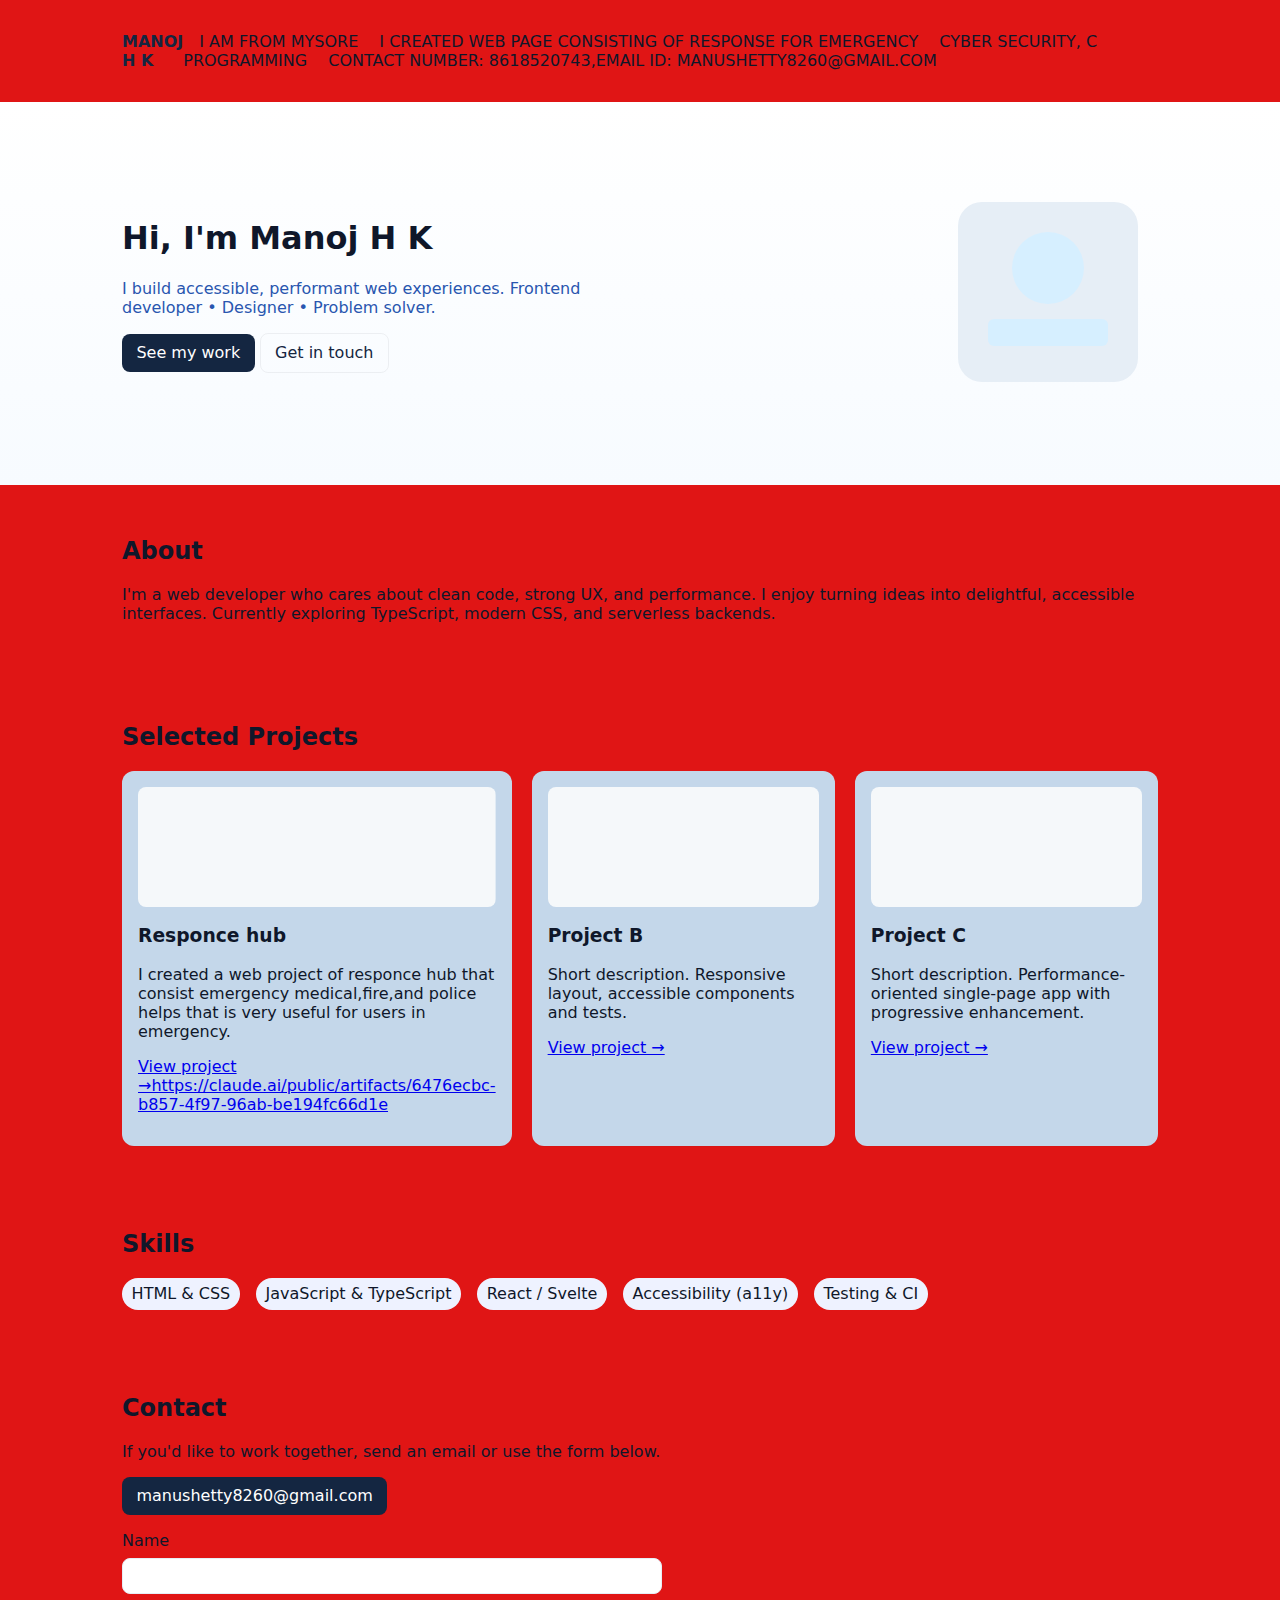
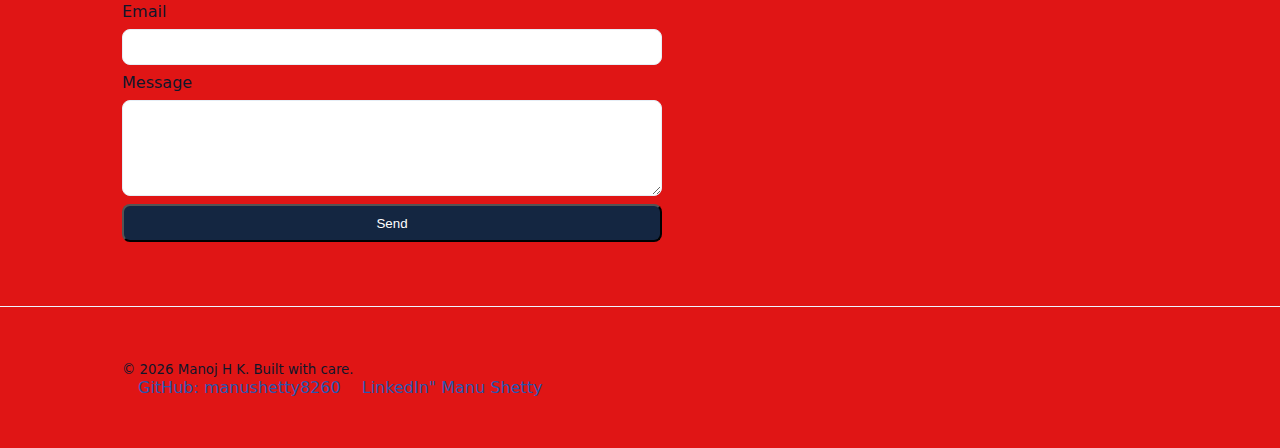
<file: index.html>
<!doctype html>
<html lang="en">
<head>
	<meta charset="utf-8" />
	<meta name="viewport" content="width=device-width, initial-scale=1" />
	<title>Your Name — Portfolio</title>
	<meta name="description" content="Portfolio of Your Name — projects, skills and contact." />
	<link rel="stylesheet" href="styles.css">
	<link rel="script" href="script.js">
</head>
<body>
	<header class="site-header">
		<div class="container header-inner">
			<a class="logo" href="#">MANOJ H K</a>
			<nav class="nav" id="main-nav">
				<a href="#about">I AM FROM MYSORE</a>
				<a href="#projects">I CREATED  WEB PAGE CONSISTING OF RESPONSE FOR EMERGENCY</a>
				<a href="#skills">CYBER SECURITY, C PROGRAMMING </a>
				<a href="#contact">CONTACT NUMBER: 8618520743,EMAIL ID: MANUSHETTY8260@GMAIL.COM</a>
			</nav>
			<button id="nav-toggle" class="nav-toggle" aria-label="Toggle navigation">☰</button>
		</div>
	</header>

	<main>
		<section class="hero" id="home">
			<div class="container hero-inner">
				<div class="hero-text">
					<h1>Hi, I'm Manoj H K</h1>
					<p class="lead">I build accessible, performant web experiences. Frontend developer • Designer • Problem solver.</p>
					<p>
						<a class="btn" href="#projects">See my work</a>
						<a class="btn ghost" href="#contact">Get in touch</a>
					</p>
				</div>
				<div class="hero-avatar" aria-hidden="true">
					<!-- simple inline SVG placeholder avatar -->
					<svg width="180" height="180" viewBox="0 0 120 120" fill="none" xmlns="http://www.w3.org/2000/svg">
						<rect width="120" height="120" rx="16" fill="#E6EEF6"/>
						<circle cx="60" cy="44" r="24" fill="#D6EFFF"/>
						<rect x="20" y="78" width="80" height="18" rx="4" fill="#D6EFFF"/>
					</svg>
				</div>
			</div>
		</section>

		<section class="container about" id="about">
			<h2>About</h2>
			<p>I'm a web developer who cares about clean code, strong UX, and performance. I enjoy turning ideas into delightful, accessible interfaces. Currently exploring TypeScript, modern CSS, and serverless backends.</p>
		</section>

		<section class="container projects" id="projects">
			<h2>Selected Projects</h2>
			<div class="projects-grid">
				<article class="project-card">
					<div class="project-thumb" role="img" aria-label="Project A screenshot">
						<svg viewBox="0 0 200 120" preserveAspectRatio="none"><rect width="200" height="120" fill="#F5F8FA"/></svg>
					</div>
					<h3>Responce hub</h3>
					<p>I created a web project of responce hub that consist emergency medical,fire,and police helps that is very useful for users in emergency.</p>
					<p><a class="link" href="#">View project →https://claude.ai/public/artifacts/6476ecbc-b857-4f97-96ab-be194fc66d1e</a></p>
				</article>

				<article class="project-card">
					<div class="project-thumb" role="img" aria-label="Project B screenshot">
						<svg viewBox="0 0 200 120" preserveAspectRatio="none"><rect width="200" height="120" fill="#F5F8FA"/></svg>
					</div>
					<h3>Project B</h3>
					<p>Short description. Responsive layout, accessible components and tests.</p>
					<p><a class="link" href="#">View project →</a></p>
				</article>

				<article class="project-card">
					<div class="project-thumb" role="img" aria-label="Project C screenshot">
						<svg viewBox="0 0 200 120" preserveAspectRatio="none"><rect width="200" height="120" fill="#F5F8FA"/></svg>
					</div>
					<h3>Project C</h3>
					<p>Short description. Performance-oriented single-page app with progressive enhancement.</p>
					<p><a class="link" href="#">View project →</a></p>
				</article>
			</div>
		</section>

		<section class="container skills" id="skills">
			<h2>Skills</h2>
			<ul class="skill-list">
				<li>HTML & CSS</li>
				<li>JavaScript & TypeScript</li>
				<li>React / Svelte</li>
				<li>Accessibility (a11y)</li>
				<li>Testing & CI</li>
			</ul>
		</section>

		<section class="container contact" id="contact">
			<h2>Contact</h2>
			<p>If you'd like to work together, send an email or use the form below.</p>
			<p><a href="mailto:youremail@example.com" class="btn">manushetty8260@gmail.com</a></p>

			<form id="contact-form" class="contact-form">
				<label for="name">Name</label>
				<input id="name" name="name" required>

				<label for="email">Email</label>
				<input id="email" name="email" type="email" required>

				<label for="message">Message</label>
				<textarea id="message" name="message" rows="5" required></textarea>

				<button type="submit" class="btn">Send</button>
			</form>
		</section>
	</main>

	<footer class="site-footer">
		<div class="container">
			<small>© <span id="year"></span> Manoj H K. Built with care.</small>
			<nav class="footer-links">
				<a href="#">GitHub: manushetty8260</a>
				<a href="#">LinkedIn" Manu Shetty</a>
			</nav>
		</div>
	</footer>

	<script src="script.js" defer></script>
</body>
</html>
</file>
<file: styles.css>
:root{
  --bg:hsl(0, 83%, 48%);
  --muted:#2956af;
  --primary:#142641;
  --accent:#49aaaa;
  --card:#c4d7ea;
  --radius:12px;
  --max-width:1100px;
  font-family: Inter, system-ui, -apple-system, 'Segoe UI', Roboto, 'Helvetica Neue', Arial;
}
*{box-sizing:border-box}
html,body{height:100%;margin:0;background:var(--bg);color:#0f172a}
.container{max-width:var(--max-width);margin:0 auto;padding:2rem}
.header-inner{display:flex;align-items:center;justify-content:space-between}
.logo{font-weight:700;color:var(--primary);text-decoration:none}
.nav a{margin-left:1rem;color:inherit;text-decoration:none}
.nav-toggle{display:none;border:0;background:transparent;font-size:1.4rem}

.hero{padding:4rem 0;background:linear-gradient(180deg,#fff 0%,#f7fbff 100%)}
.hero-inner{display:flex;gap:2rem;align-items:center}
.hero-text{flex:1}
.hero-avatar{width:200px;flex:0 0 200px}
.lead{color:var(--muted);max-width:48ch}

.btn{display:inline-block;padding:.6rem .9rem;border-radius:8px;background:var(--primary);color:#fff;text-decoration:none}
.btn.ghost{background:transparent;border:1px solid rgba(15,23,42,.06);color:var(--primary)}

.projects-grid{display:grid;grid-template-columns:repeat(3,1fr);gap:1.25rem;margin-top:1rem}
.project-card{background:var(--card);padding:1rem;border-radius:var(--radius);box-shadow:0 1px 0 rgba(15,23,42,.03)}
.project-thumb{height:120px;border-radius:8px;overflow:hidden;margin-bottom:.6rem}

.skill-list{display:flex;gap:1rem;flex-wrap:wrap;list-style:none;padding:0;margin:0}
.skill-list li{background:#eef2ff;padding:.4rem .6rem;border-radius:999px;color:#0f172a}

.contact-form{max-width:540px;display:grid;gap:.5rem}
.contact-form input,.contact-form textarea{padding:.6rem;border:1px solid #e6eef6;border-radius:8px}

.site-footer{border-top:1px solid #eff4ff;padding:1.2rem 0;margin-top:2rem}
.footer-links a{margin-left:1rem;color:var(--muted);text-decoration:none}

@media (max-width:900px){
  .projects-grid{grid-template-columns:repeat(2,1fr)}
  .hero-inner{flex-direction:column-reverse;text-align:center}
  .hero-avatar{margin-bottom:1rem}
}

@media (max-width:640px){
  .projects-grid{grid-template-columns:1fr}
  .nav{display:none}
  .nav-toggle{display:block}
  .container{padding:1rem}
}

.show-nav{display:block !important}
</file>
